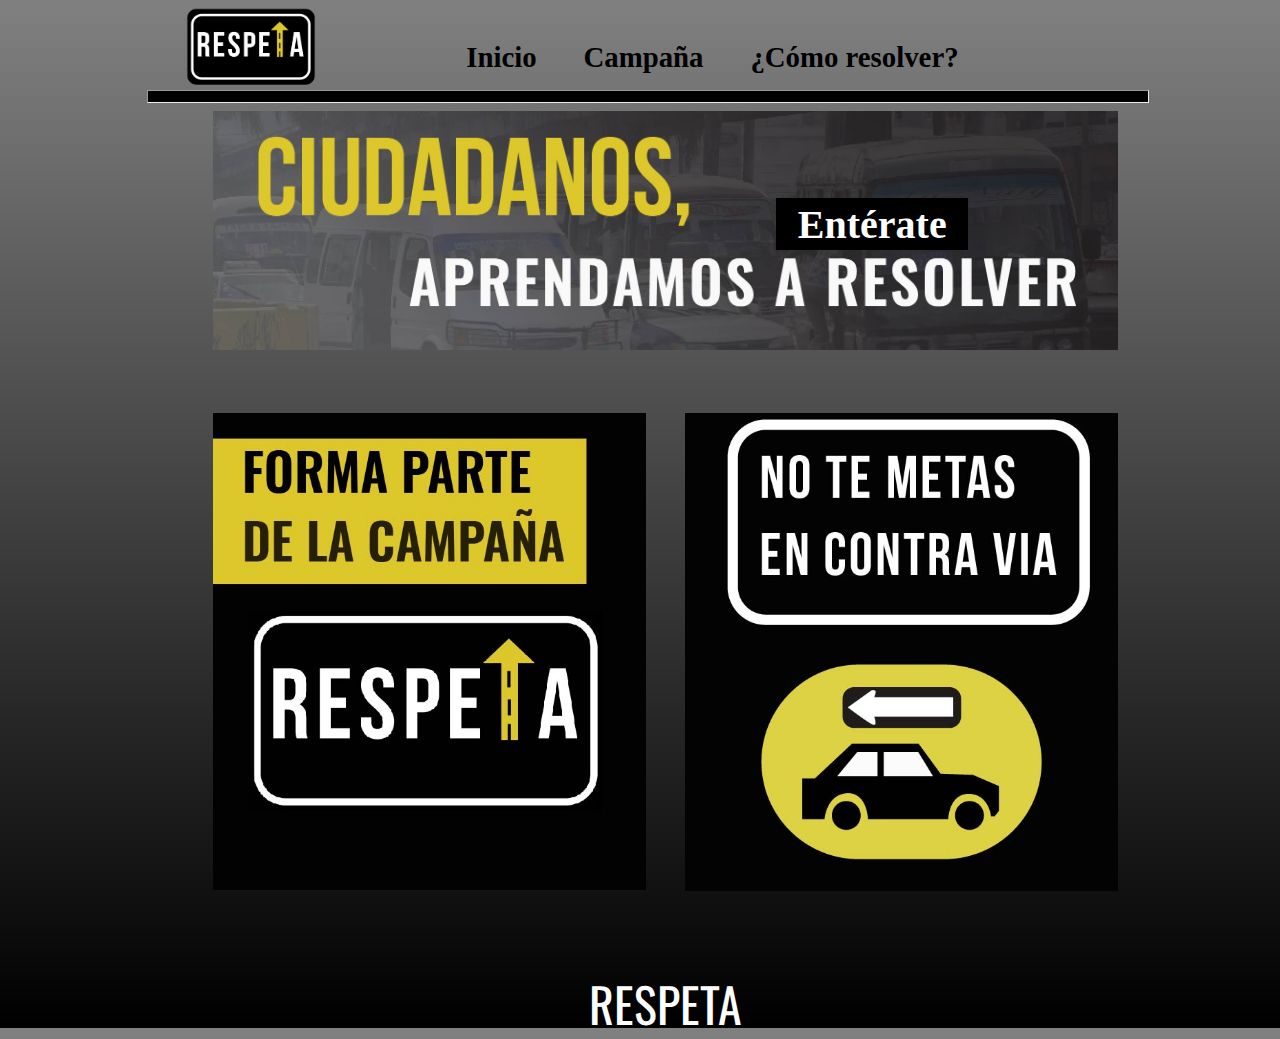
<file: index.html>
<!DOCTYPE html>
<html>
<head>
	<meta charset="utf-8">
	<title>Respeta</title>
	<meta name='viewport' content="width-device-width, initial-scale-1, maximum-scale-5"/>
	<link rel="stylesheet" type="text/css" href="css/reset.css">
	<link rel="stylesheet" type="text/css" href="css/style.css">
	<link href="https://fonts.googleapis.com/css?family=Comfortaa" rel="stylesheet"><link href="https://fonts.googleapis.com/css?family=Fredoka+One" rel="stylesheet">
	<link rel="stylesheet" href="https://cdnjs.cloudflare.com/ajax/libs/font-awesome/4.7.0/css/font-awesome.min.css">
	<link href="https://fonts.googleapis.com/css?family=Oswald:700" rel="stylesheet">
</head>
<body>
	<header> <img class="logo" src="img/respetalogo.png" alt="Beaners logo">
	</header>
	<div>
		<nav>
			<ul>
				<li><a href="index.html">Inicio</a></li>
				<li><a href="sobrenosotros.html">Campaña</a></li>
				<li><a href="comoresolver.html">¿Cómo resolver?</a></li>
			</ul>
		</nav>
	</div>
	<hr>
	<div class="row">
		<div class="column-1">
			<img class="homeimg1" src="img/resuelve1.jpg" alt="Home photo 1">
			<button class="buttonhome"><a class="aindex" href="comoresolver.html">Entérate</a></button>
		</div>
	</div>
	<div class="row">
		<div class="column-1">
			<img class="homeimg1" src="img/campana1.jpg" alt="Home photo 1">
		</div>
		<div class="column-1">
			<img class="homeimg1" src="img/nocontravia.jpg" alt="Home photo 1">
		</div>
	</div>
	<footer> RESPETA</footer>
</body>
</html>
</file>
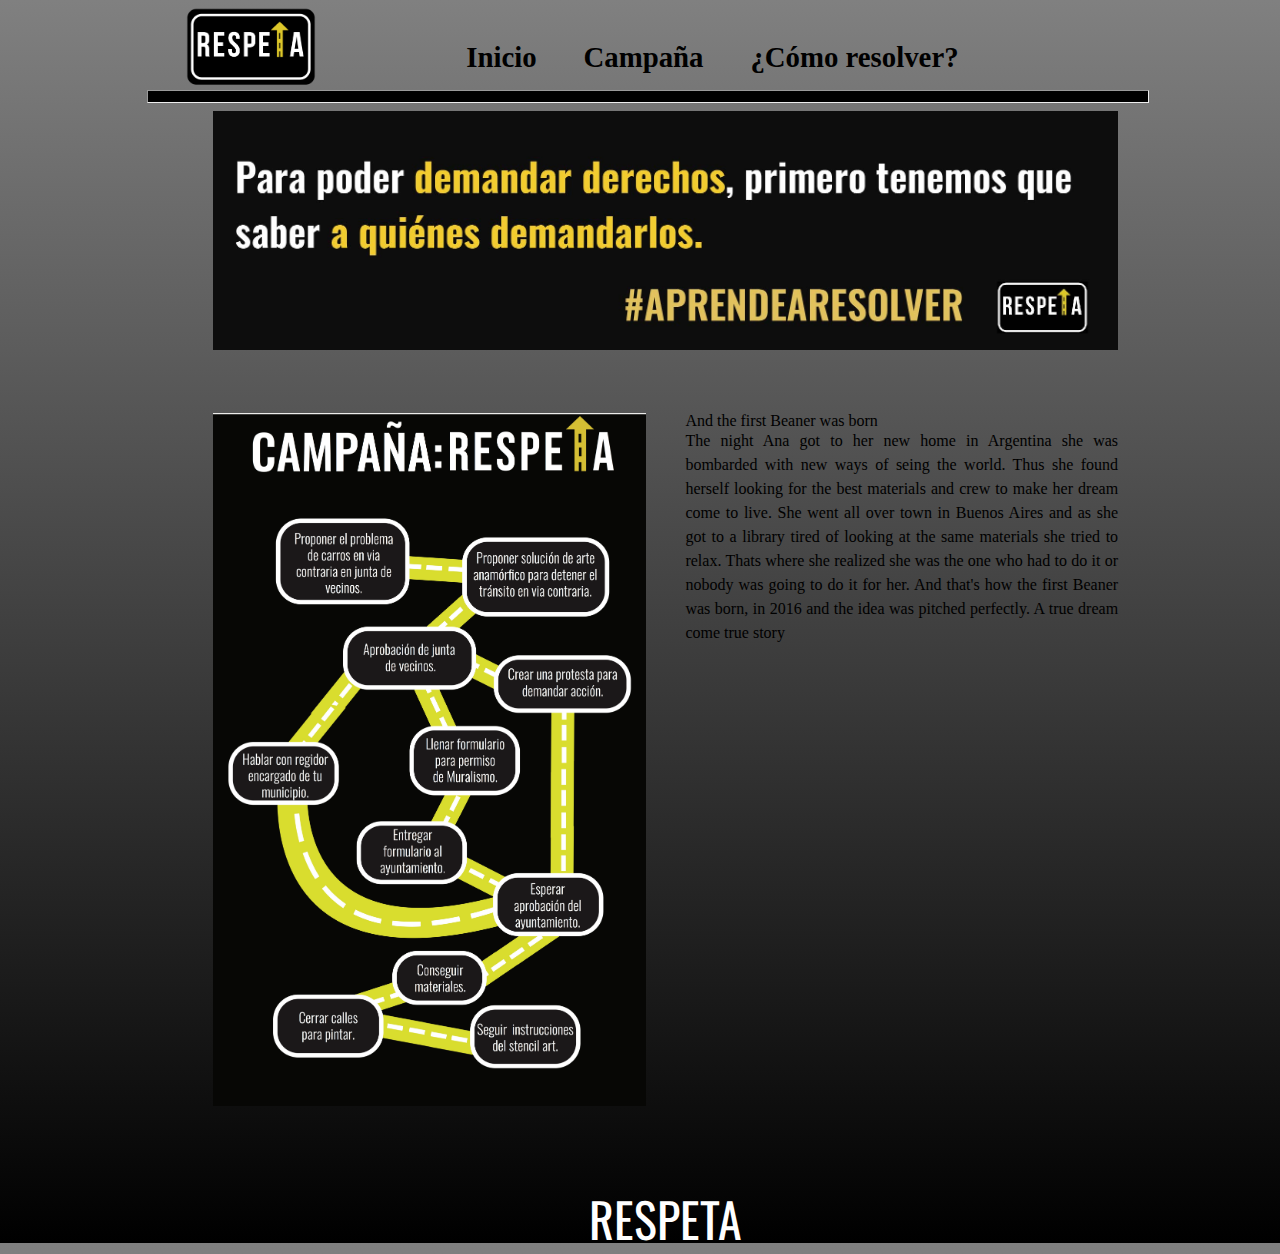
<file: comoresolver.html>
<!DOCTYPE html>
<html>
<head>
	<meta charset="utf-8">
	<title>Respeta</title>
	<meta name='viewport' content="width-device-width, initial-scale-1, maximum-scale-5"/>
	<link rel="stylesheet" type="text/css" href="css/reset.css">
	<link rel="stylesheet" type="text/css" href="css/style.css">
	<link href="https://fonts.googleapis.com/css?family=Comfortaa" rel="stylesheet"><link href="https://fonts.googleapis.com/css?family=Fredoka+One" rel="stylesheet">
	<link href="https://fonts.googleapis.com/css?family=Oswald:700" rel="stylesheet">
	
</head>
<body>
	<header> <img class="logo" src="img/respetalogo.png" alt="Beaners logo">
	</header>
	<div>
		<nav>
			<ul>
				<li><a href="index.html">Inicio</a></li>
				<li><a href="sobrenosotros.html">Campaña</a></li>
				<li><a href="comoresolver.html">¿Cómo resolver?</a></li>
			</ul>
		</nav>
	</div>
	<hr>
	<div class="row2">
		<div class="column-1">
			<img class="homeimg1" src="img/campana2.jpg" alt="Home photo 1">
		</div>
	</div>
	<div class="row2">
		<div class="column-1">
			<img class="homeimg1" src="img/rutacritica.jpg" alt="Home photo 1">
		</div>
		<div class="column-2">
			<h2 class="thebeanerh2"> And the first Beaner was born</h2>
			<p class="paragraphthebeaner">The night Ana got to her new home in Argentina she was bombarded with new ways of seing the world. Thus she found herself looking for the best materials and crew to make her dream come to live. She went all over town in Buenos Aires and as she got to a library tired of looking at the same materials she tried to relax. Thats where she realized she was the one who had to do it or nobody was going to do it for her. And that's how the first Beaner was born, in 2016 and the idea was pitched perfectly. A true dream come true story</p>
		</div>
	</div>
	<footer> RESPETA</footer>
</body>
</html>
</file>
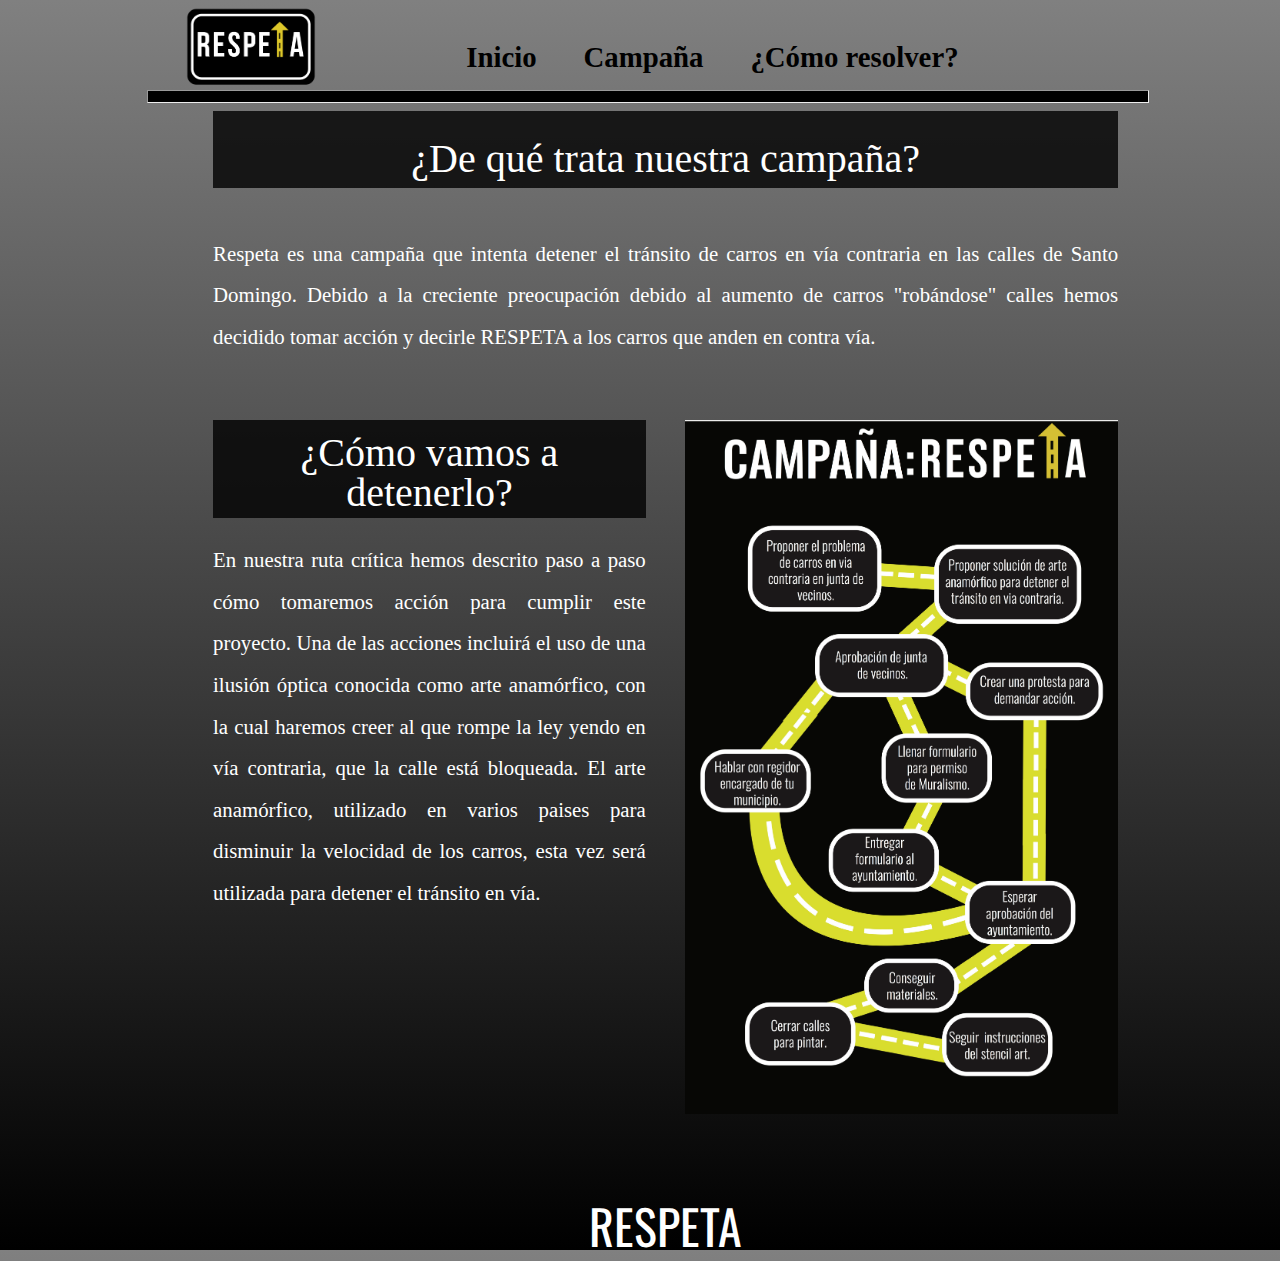
<file: sobrenosotros.html>
<!DOCTYPE html>
<html>
<head>
	<meta charset="utf-8">
	<title>Respeta</title>
	<meta name='viewport' content="width-device-width, initial-scale-1, maximum-scale-5"/>
	<link rel="stylesheet" type="text/css" href="css/reset.css">
	<link rel="stylesheet" type="text/css" href="css/style.css">
	<link href="https://fonts.googleapis.com/css?family=Comfortaa" rel="stylesheet">
	<link href="https://fonts.googleapis.com/css?family=Fredoka+One" rel="stylesheet">
	<link href="https://fonts.googleapis.com/css?family=Oswald:700" rel="stylesheet">
</head>
<body>
	<header> <img class="logo" src="img/respetalogo.png" alt="Beaners logo">
	</header>
	<div>
		<nav>
			<ul>
				<li><a href="index.html">Inicio</a></li>
				<li><a href="sobrenosotros.html">Campaña</a></li>
				<li><a href="comoresolver.html">¿Cómo resolver?</a></li>
			</ul>
		</nav>
		</div>
	<hr>
	<div class="row2">
		<div class="column-2campana">
			<h2 class="nuestracampanah2"> ¿De qué trata nuestra campaña?</h2>
			<p class="parrafocampana">Respeta es una campaña que intenta detener el tránsito de carros en vía contraria en las calles de Santo Domingo. Debido a la creciente preocupación debido al aumento de carros "robándose" calles hemos decidido tomar acción y decirle RESPETA a los carros que anden en contra vía.</p>
		</div>
	</div>
	<div class="row2">
		<div class="column-1">
			<h2 class="nuestracampanah2"> ¿Cómo vamos a detenerlo?</h2>
			<p class="parrafocampana">En nuestra ruta crítica hemos descrito paso a paso cómo tomaremos acción para cumplir este proyecto. Una de las acciones incluirá el uso de una ilusión óptica conocida como arte anamórfico, con la cual haremos creer al que rompe la ley yendo en vía contraria, que la calle está bloqueada. El arte anamórfico, utilizado en varios paises para disminuir la velocidad de los carros, esta vez será utilizada para detener el tránsito en vía.</p>
		</div>
		<div class="column-2">
			<img class="homeimg1" src="img/rutacritica.jpg" alt="Home photo 1">
		</div>
	</div>
	<footer> RESPETA</footer>
</body>
</html>
</file>
<file: css/style.css>
body {
	max-width:1500px;
	width:90%;
	height: 1000%;
	margin-left: 7%;
	background: linear-gradient(gray, black);
}
}
.bodycontact {
	max-width:1500px;
	width:90%;
	height: 1000%;
	margin-left: 7%;
	background: linear-gradient(gray, black);
}
nav{
	padding: 0%;
	padding-right:1%;
	padding-left: 15%;
}
ul{
	display: flex;
	justify-content: space-between;
	flex-direction: row;
	margin-left:20%;
	margin-right: 27%;
}
hr{
	padding: 0.5%;
	background-color:black;
	margin-left: 5%;
	margin-right: 8%;
	margin-bottom: -2%;
}
a {
	text-decoration: none;
	color:black;
	font-family:avenir;
	font-weight: bold;
}
li {
	display: flex;
	font-size: 1.8em;
	padding: 2%;

}
li:hover {
	background-color: yellow;
	}
.logo {
	margin-bottom: -6%;
	width: 12%;
	margin-left: 8%;
	margin-right: 1%;
}
.row {
	margin-left: 8%;
	display:flex;
	padding: 1%;
	margin-right: 8%;
}
.column-1, .column-2 {
    border-radius: 25px;
	flex:1;
	padding: 2%;
	margin: 0.1%;
	border-radius: 5%;
	width: 30%;
}
.column-2campana {
	top:15%;
    border-radius: 25px;
	flex:1;
	padding: 2%;
	margin: 0.1%;
	border-radius: 5%;
	width: 30%;
}

.homeimg1 {
	width:100%;
	display: flex;
	flex-direction: row;
	margin-left: 0%;
	justify-content: space-around;
}

.homeimg2 {
	margin-top: 15%;
	width:100%;
	display: flex;
	flex-direction: row;
	margin-left: 8%;
	justify-content: space-around;
	border-radius: 5%;
}

.campanaimage1 {
	margin-top: 5%;
	width:70%;
	display: flex;
	flex-direction: row;
	margin-left: 8%;
	justify-content: space-around;
	border-radius: 5%;

}

footer {
	display: flex;
	justify-content: center;
}
.buttonshop {
	position: absolute;
	font-size: 1.2em;
	top:65%;
	width: 4%;
	margin-left:18%;
	background: none;
	border-style: none;
	background-color: #2FA6C1;
	color: white;
	font-family: comfortaa;
	border-radius: 15%;
}
.buttonshop2 {
	position: absolute;
	font-size: 1.2em;
	top:136%;
	width: 4%;
	margin-left:18%;
	background: none;
	border-style: none;
	background-color: #2FA6C1;
	color: white;
	font-family: comfortaa;
	border-radius: 15%;

}
.buttonshop2:hover {
	background-color: #F7B03E;
	}
.buttonshop:hover {
	background-color: #F7B03E;
	}


.h2shop {
	font-weight: bold;
	padding: 4%;
	font-family: fredoka one;
	font-size: 1.7em;
	margin-left: 8%;
	margin-top: 3%; 
}
.paragraphshop {
	margin-left: 10%;
	line-height: 200%;
	margin-bottom: -20%;

}
.parrafocampana {
	line-height: 200%;
	font-size: 1.3em;
	color: white;
}
p
	{font-family: avenir;
	text-align: justify;
	line-height: 150%;
	}
.buttonhome:hover {
	background-color: #F7B03E;
	}
.buttonhome12:hover {
	background-color: #F7B03E;
	}
.buttonhome2:hover {
	background-color: #F7B03E;
	}
.buttonhome {
	position: absolute;
	font-size: 2.5em;
	top:22%;
	width:15%;
	padding:0.2%;
	margin-left:44%;
	background: none;
	border-style: none;
	background: black;
	color:yellow;

}
.buttonhome12 {
	position: absolute;
	font-size: 2.5em;
	top:124%;
	width: 9%;
	padding:0.2%;
	margin-left:24%;
	background: none;
	border-style: none;
	background: gray;
	color:black;

}
.buttonhome2 {
	position: absolute;
	font-size: 2.5em;
	top:124%;
	width: 9%;
	padding:0.2%;
	margin-left:22%;
	background: none;
	border-style: none;
	background-color: gray;
	color: black;

}
.aindex {
	text-decoration: none;
	color:white;
	font-family: futura;
	font-weight: bold;


}
.row2 {
	display:flex;
	padding: 1%;
	margin-left: 8%;
	margin-right: 8%;
}

.nuestracampanah2 {
	font-family: bebas neue;
	font-size: 2.5em;
	padding:1%;
	padding-top: 3%; 
	margin-bottom: 5%;
	color: white;
	background-color: rgba(0,0,0, 0.8);
	text-align: center;

}
.contacto {
	font-family: comfortaa;
	font-size: 1.5em;
	margin-right: 8%;
	margin-left: 8%;
}
footer{
	margin-top:5%;
	font-family: oswald;
	font-size: 3em;
	color: white;
}
.thankyouh1 {
	font-size: 5em;
	font-family: fredoka one;
	margin-top: 15%;
	margin-left:12%;
	color: #2FA6C1;

}
</file>
